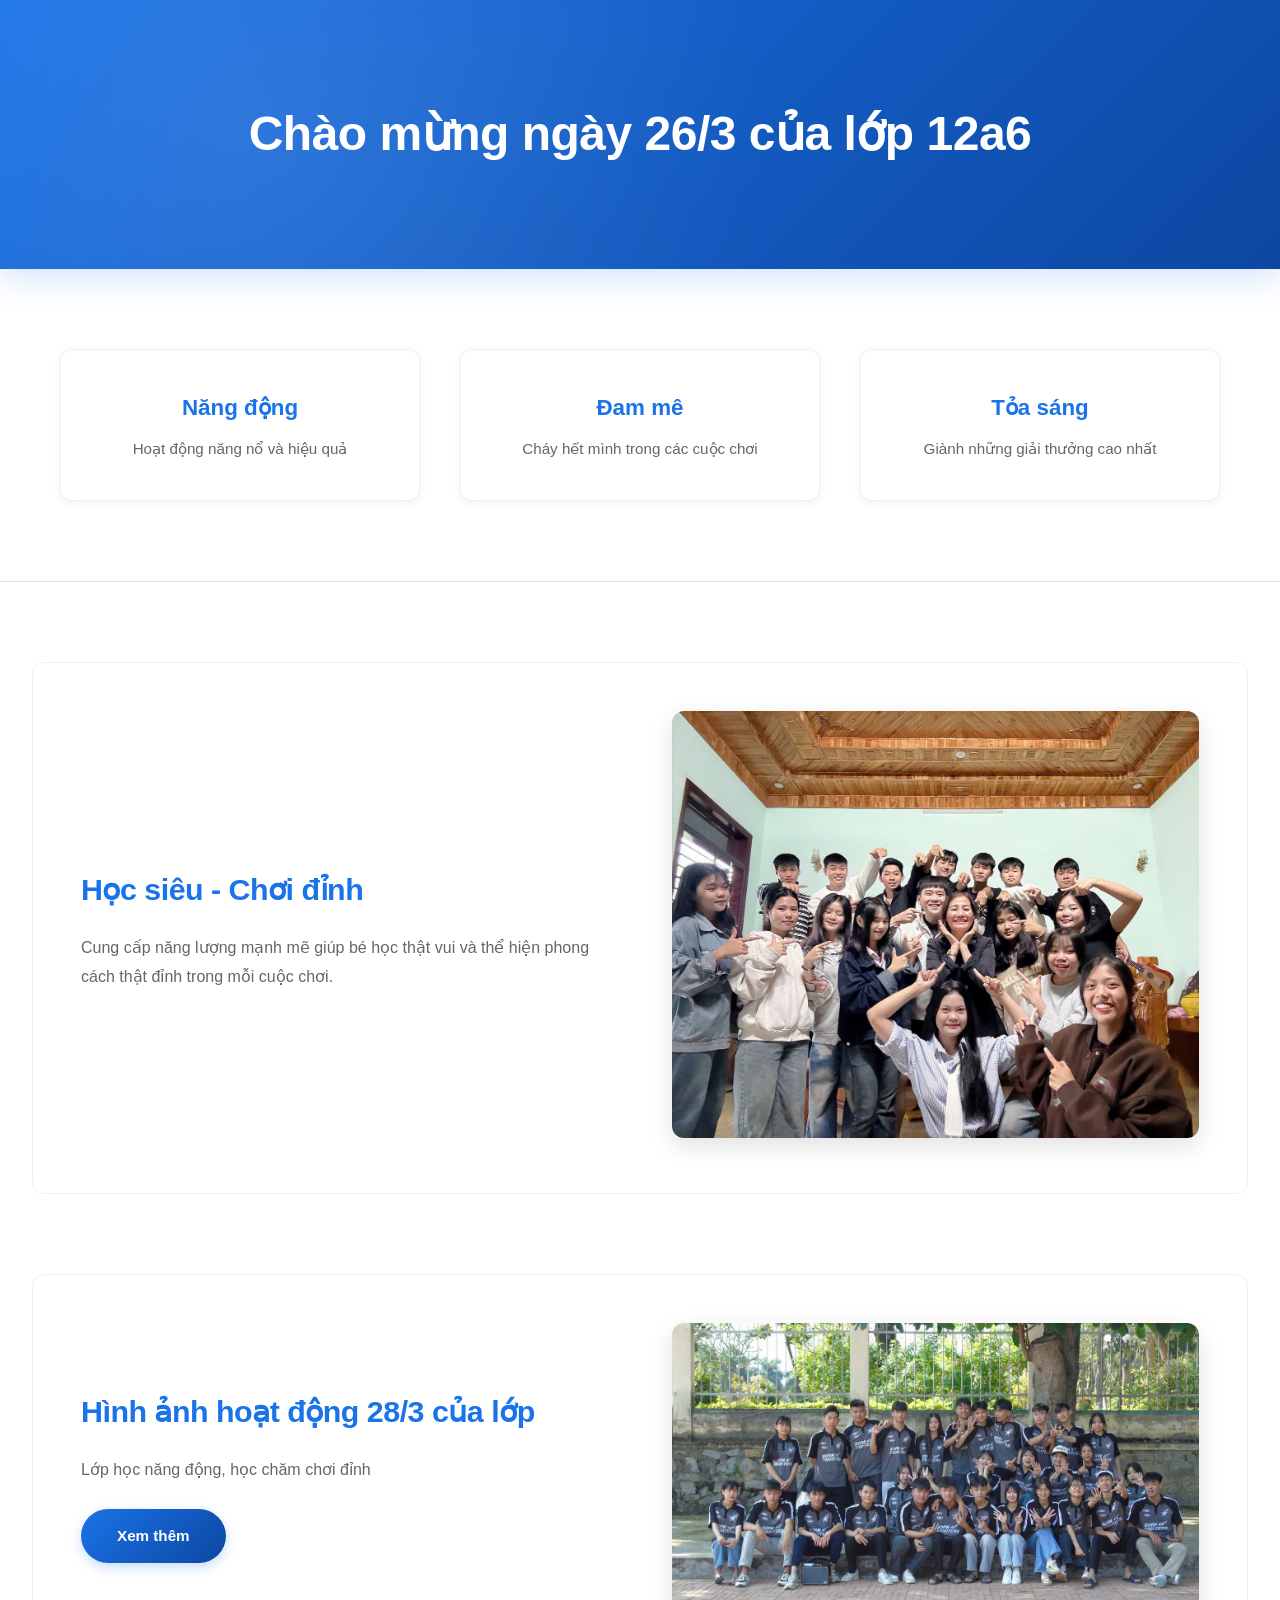
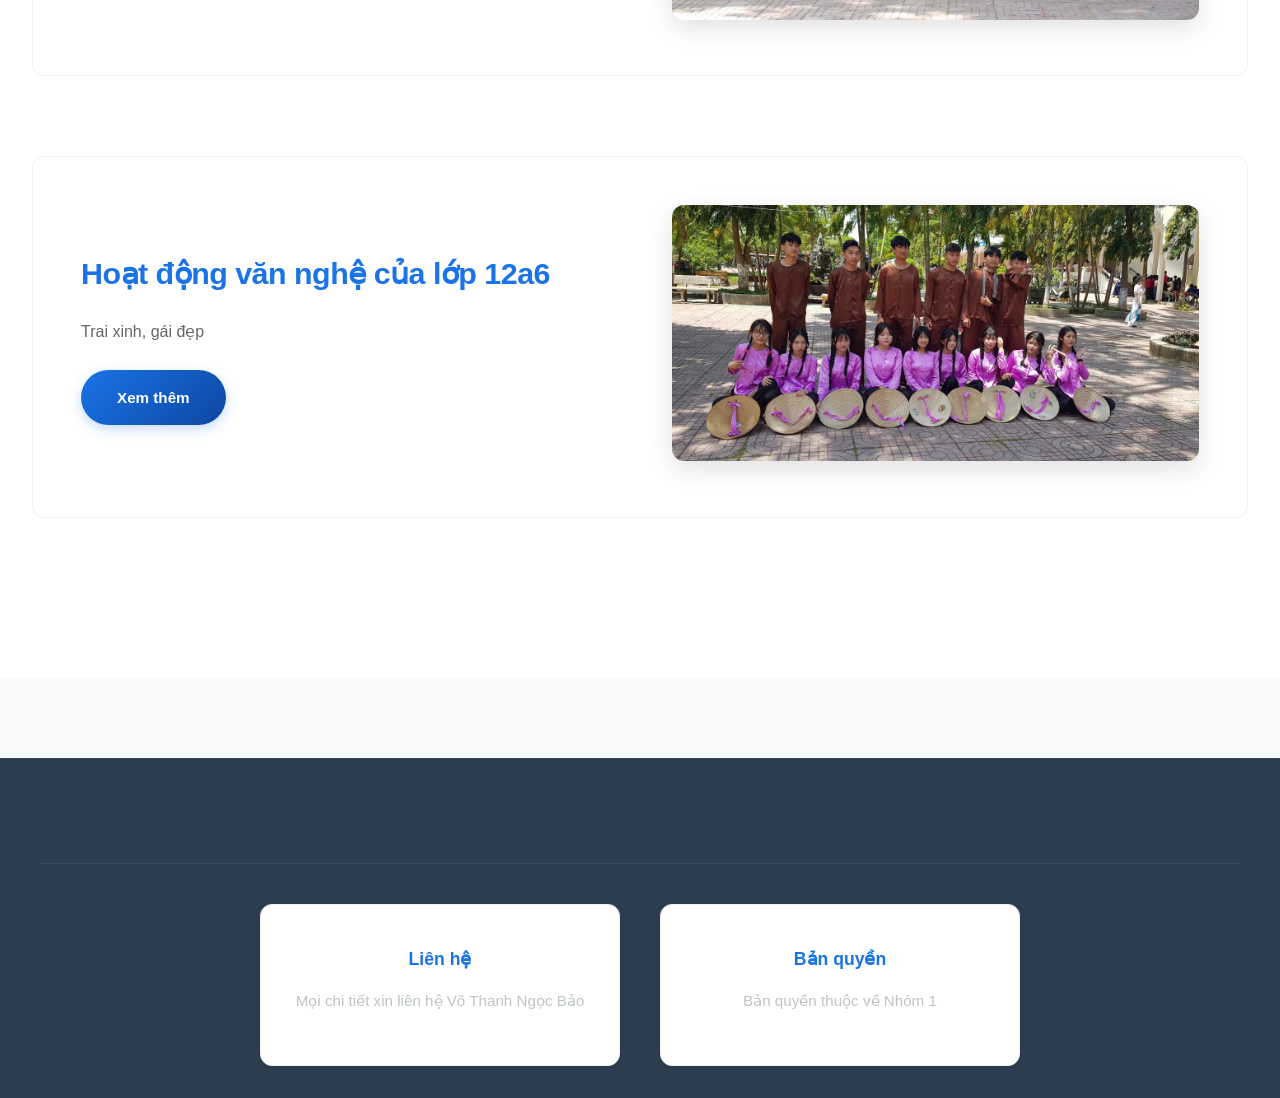
<file: index.html>
<!DOCTYPE html>
<html lang="vi">
	<head>
		<meta charset="utf-8">
		<meta name="viewport" content="width=device-width, initial-scale=1.0">
		<title>Trang chủ - Lớp 12a6</title>
		<link href="styles.css" rel="stylesheet" type="text/css">
	</head>

	<body>
		<div class="banner">
			<div class="banner-content">
				<h1>Chào mừng ngày 26/3 của lớp 12a6</h1>
			</div>
		</div>

		<div class="slogan">
			<div class="row">
				<div class="block_3">
					<h3>Năng động</h3>
					<p class="text-content">Hoạt động năng nổ và hiệu quả</p>
				</div>
				<div class="block_3">
					<h3>Đam mê</h3>
					<p class="text-content">Cháy hết mình trong các cuộc chơi</p>
				</div>
				<div class="block_3">
					<h3>Tỏa sáng</h3>
					<p class="text-content">Giành những giải thưởng cao nhất</p>
				</div>
			</div>
		</div>
		
		<div class="content">
			<div class="content-item">
				<div class="content-text">
					<h3>Học siêu - Chơi đỉnh</h3>
					<p>Cung cấp năng lượng mạnh mẽ giúp bé học thật vui và thể hiện phong cách thật đỉnh trong mỗi cuộc chơi.</p>
				</div>
				<div class="content-image">
					<img src="anh9.jpg" alt="Học siêu - Chơi đỉnh">
				</div>
			</div>

			<div class="content-item reverse">
				<div class="content-image">
					<img src="anh3.jpg" alt="Câu lạc bộ thể thao">
				</div>
				<div class="content-text">
					<h3>Hình ảnh hoạt động 28/3 của lớp</h3>
					<p>Lớp học năng động, học chăm chơi đỉnh</p>
					<a href="thethao.html" class="btn">Xem thêm</a>
				</div>
			</div>

			<div class="content-item">
				<div class="content-text">
					<h3>Hoạt động văn nghệ của lớp 12a6</h3>
					<p>Trai xinh, gái đẹp</p>
					<a href="nghethuat.html" class="btn">Xem thêm</a>
				</div>
				<div class="content-image">
					<img src="anh8.jpg" alt="Câu lạc bộ nghệ thuật">
				</div>
			</div>
		</div>

		<div class="footer">
			<div class="row">
				<div class="block_3">
					<h3>Liên hệ</h3> 
					<p>Mọi chi tiết xin liên hệ Võ Thanh Ngọc Bảo</p>
				</div>
				<div class="block_3">
					<h3>Bản quyền</h3> 
					<p>Bản quyền thuộc về Nhóm 1</p>
				</div>
			</div>
		</div>
	</body>
</html>
</file>
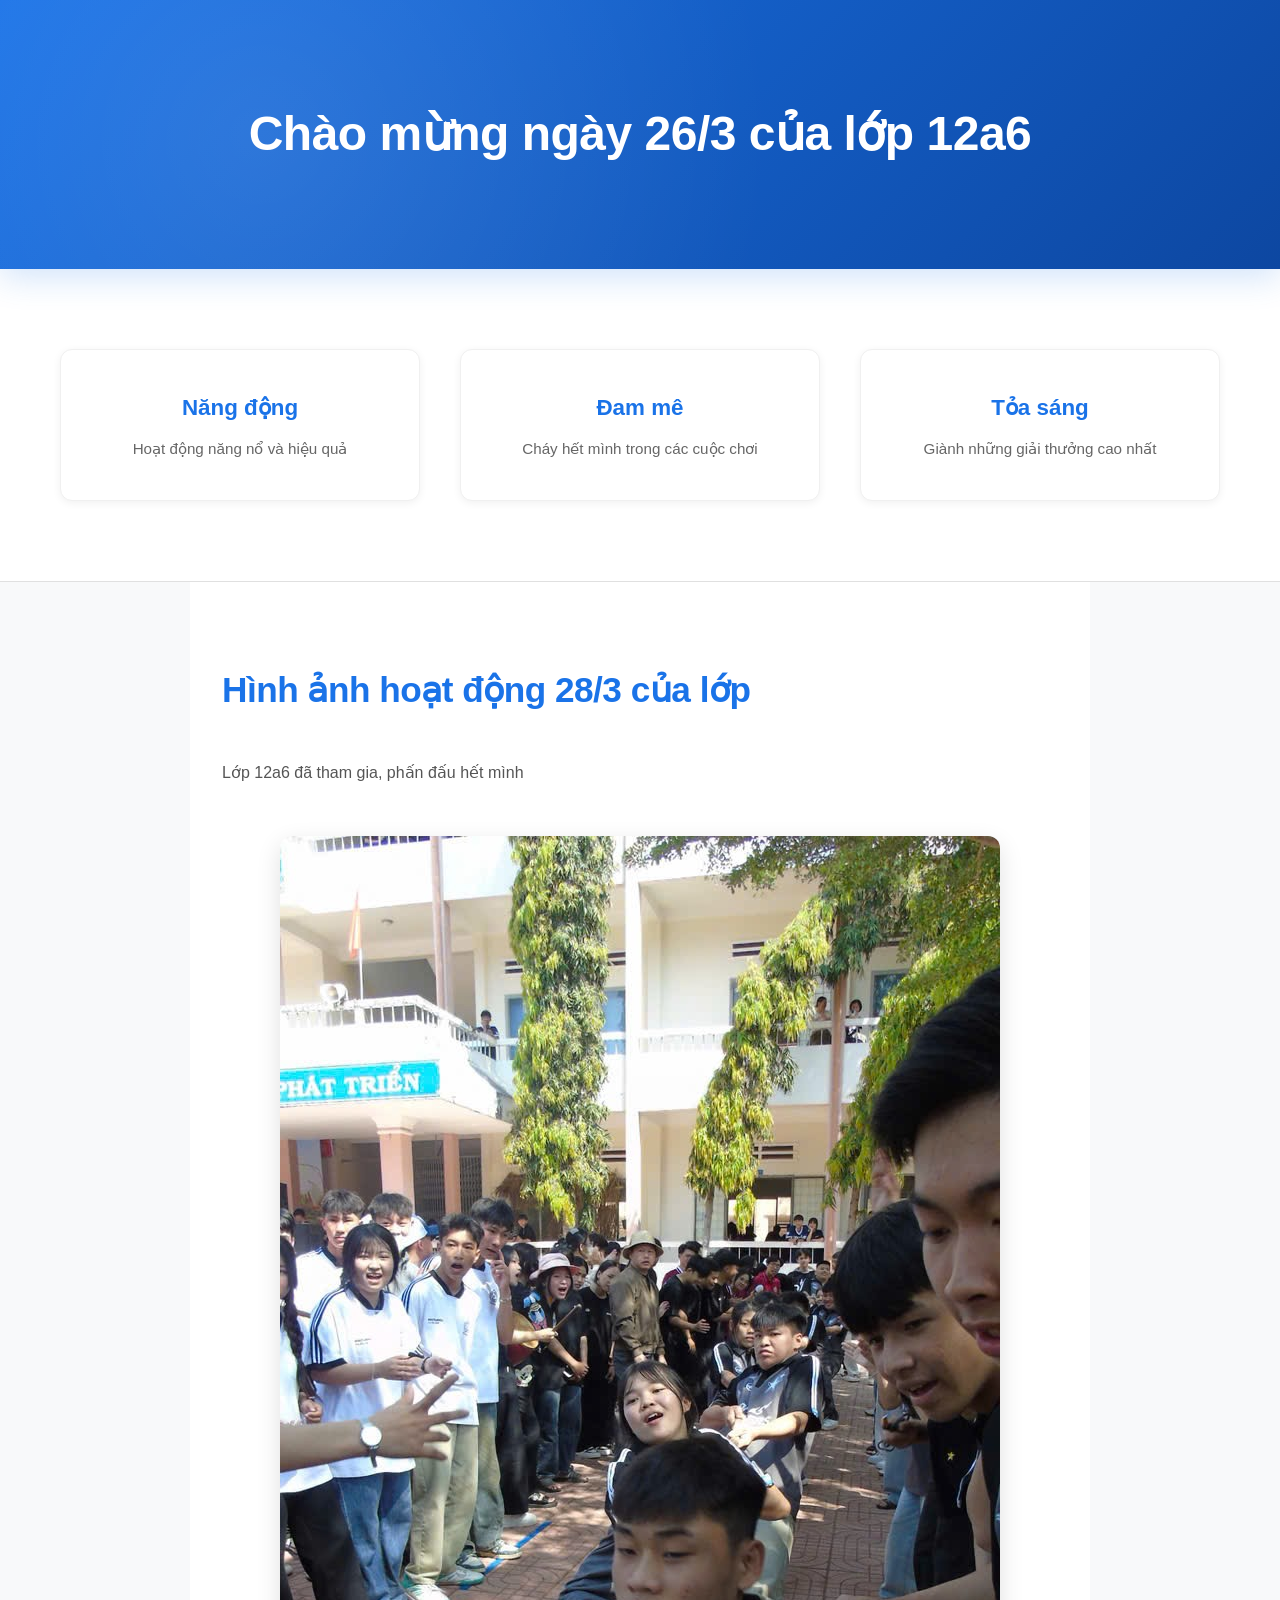
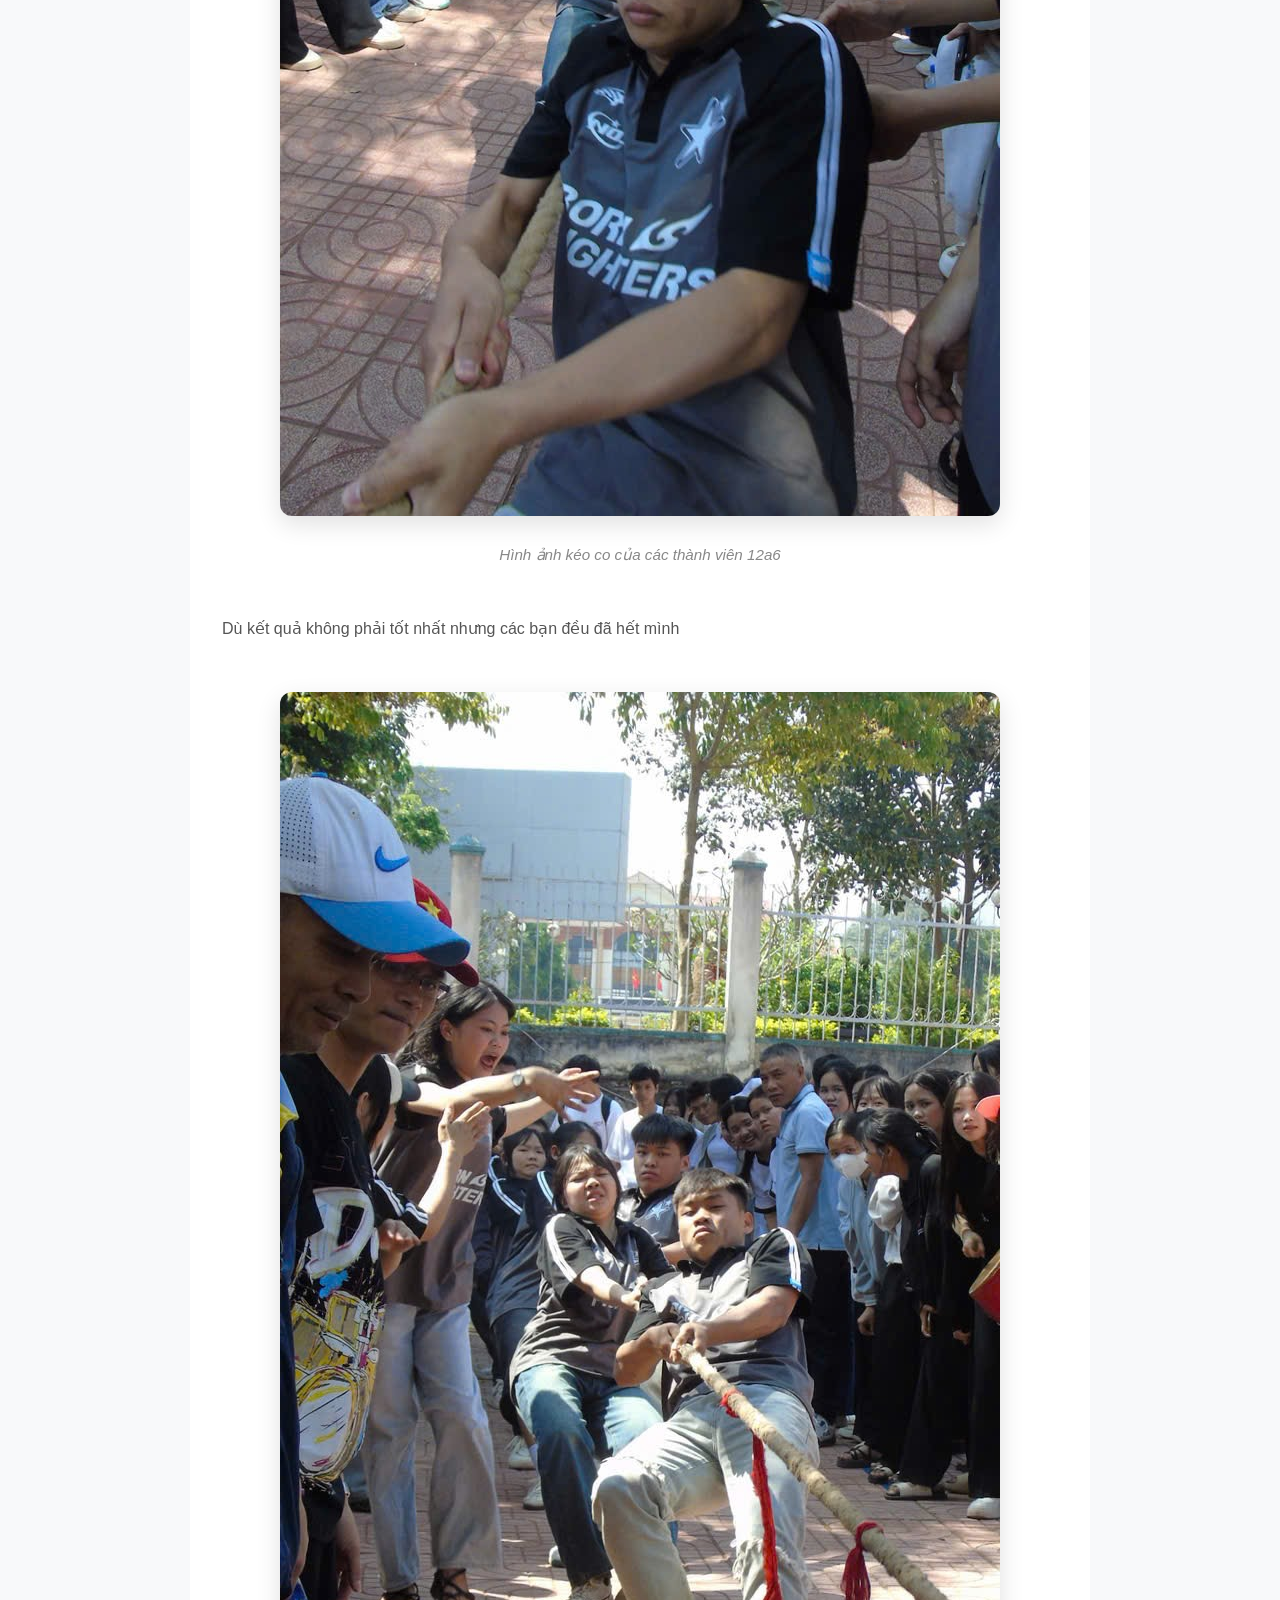
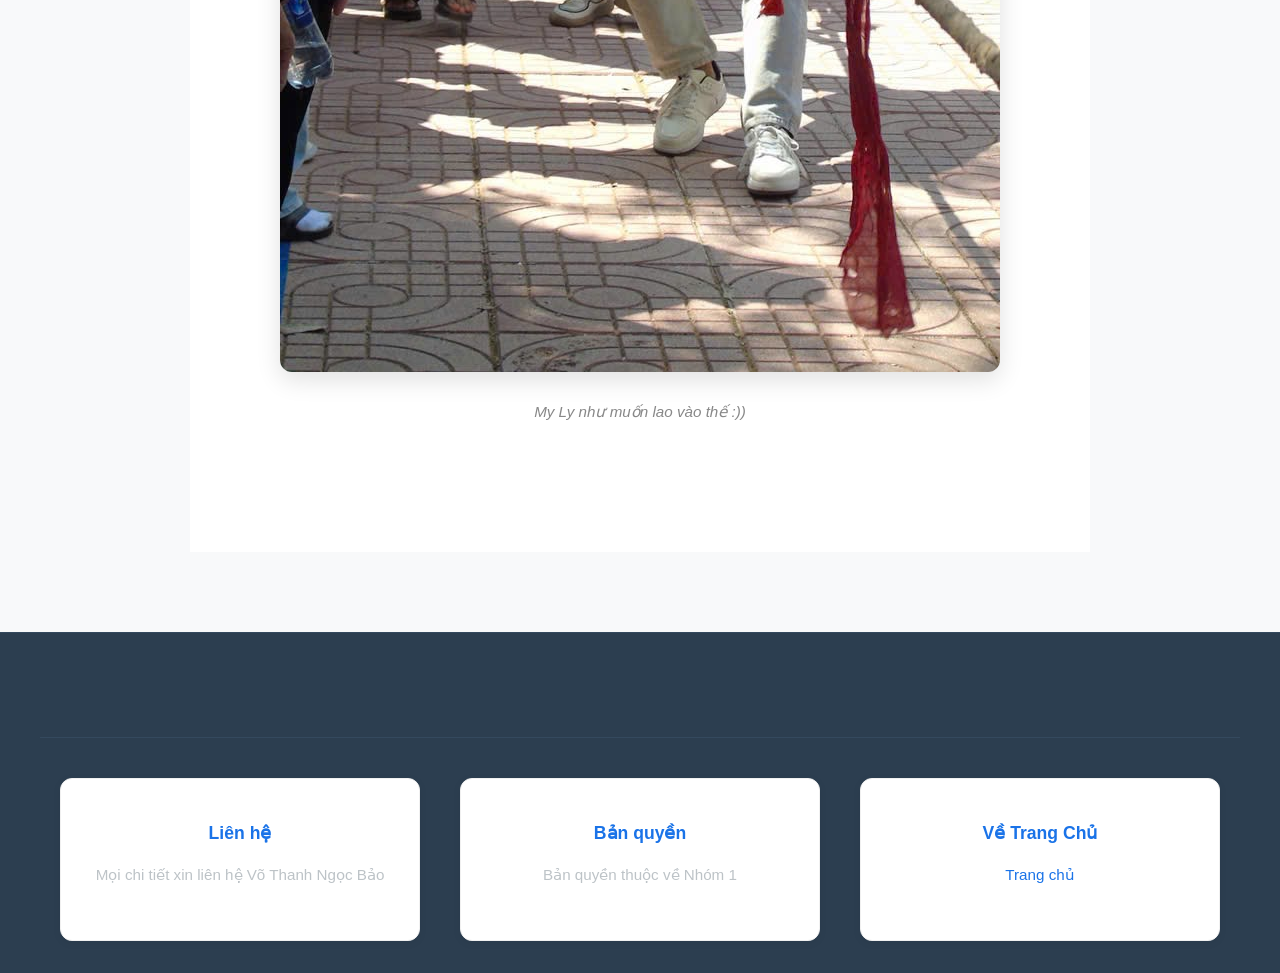
<file: thethao.html>
<!DOCTYPE html>
<html lang="vi">
	<head>
		<meta charset="utf-8">
		<meta name="viewport" content="width=device-width, initial-scale=1.0">
		<title>Thể thao - Lớp 12a6</title>
		<link href="styles.css" rel="stylesheet" type="text/css">
	</head>

	<body>
		<div class="banner">
			<div class="banner-content">
				<h2>Chào mừng ngày 26/3 của lớp 12a6</h2>
			</div>
		</div>

		<div class="slogan">
			<div class="row">
				<div class="block_3">
					<h3>Năng động</h3>
					<p class="text-content">Hoạt động năng nổ và hiệu quả</p>
				</div>
				<div class="block_3">
					<h3>Đam mê</h3>
					<p class="text-content">Cháy hết mình trong các cuộc chơi</p>
				</div>
				<div class="block_3">
					<h3>Tỏa sáng</h3>
					<p class="text-content">Giành những giải thưởng cao nhất</p>
				</div>
			</div>
		</div>
		
		<div class="main-content">
			<h2>Hình ảnh hoạt động 28/3 của lớp</h2>  



    		<p>Lớp 12a6 đã tham gia, phấn đấu hết mình</p>	

    		<figure>
    			<img src="anh7.jpg" alt="Hoạt động của các CLB thể thao"> 
    			<figcaption>Hình ảnh kéo co của các thành viên 12a6</figcaption>
    		</figure>

			<p>Dù kết quả không phải tốt nhất nhưng các bạn đều đã hết mình</p> 

			<figure>
    			<img src="anh5.jpg" alt="Hoạt động của các CLB thể thao"> 
    			<figcaption>My Ly như muốn lao vào thế :))</figcaption>
    		</figure>
		</div>
		
		
		<div class="footer">
			<div class="row">
				<div class="block_3">
					<h3>Liên hệ</h3> 
					<p>Mọi chi tiết xin liên hệ Võ Thanh Ngọc Bảo</p>
				</div>
				<div class="block_3">
					<h3>Bản quyền</h3> 
					<p>Bản quyền thuộc về Nhóm 1</p>
				</div>
                                 <div class="block_3">
					<h3>Về Trang Chủ</h3> 
					<p>
						<a href="index.html">Trang chủ</a>
					</p>
				</div>
	
			</div>
		</div>
	</body>
</html>
</file>
<file: styles.css>
/* Reset & Base Styles */
* {
	margin: 0;
	padding: 0;
	box-sizing: border-box;
}

body {
	font-family: -apple-system, BlinkMacSystemFont, 'Segoe UI', 'Roboto', 'Oxygen', 'Ubuntu', 'Cantarell', sans-serif;
	line-height: 1.6;
	color: #2c3e50;
	background-color: #f8f9fa;
}

/* Banner */
.banner {
	background: linear-gradient(135deg, #1a73e8 0%, #0d47a1 100%);
	padding: 6rem 2rem;
	text-align: center;
	color: white;
	position: relative;
	overflow: hidden;
	box-shadow: 0 8px 32px rgba(26, 115, 232, 0.2);
}

.banner::before {
	content: '';
	position: absolute;
	top: 0;
	left: 0;
	right: 0;
	bottom: 0;
	background: radial-gradient(circle at 20% 50%, rgba(255, 255, 255, 0.1) 0%, transparent 50%);
	z-index: 0;
}

.banner-content {
	position: relative;
	z-index: 1;
}

.banner h1,
.banner h2 {
	font-size: clamp(1.8rem, 5vw, 3rem);
	font-weight: 600;
	text-shadow: none;
	margin: 0;
	letter-spacing: -0.5px;
}

/* Slogan Section */
.slogan {
	background: white;
	padding: 5rem 2rem;
	text-align: center;
	border-bottom: 1px solid #e0e0e0;
}

.slogan h3 {
	color: #1a73e8;
	font-size: 1.4rem;
	margin-bottom: 0.75rem;
	font-weight: 600;
}

.slogan .text-content {
	color: #666;
	font-size: 0.95rem;
	line-height: 1.5;
}

/* Row & Blocks */
.row {
	display: flex;
	flex-wrap: wrap;
	justify-content: center;
	gap: 2.5rem;
	max-width: 1200px;
	margin: 0 auto;
}

.block_3 {
	flex: 1 1 auto;
	min-width: 280px;
	max-width: 360px;
	padding: 2.5rem 2rem;
	background: white;
	border-radius: 12px;
	border: 1px solid #f0f0f0;
	box-shadow: 0 2px 8px rgba(0, 0, 0, 0.06);
	transition: all 0.3s cubic-bezier(0.4, 0, 0.2, 1);
}

.block_3:hover {
	transform: translateY(-8px);
	box-shadow: 0 12px 24px rgba(0, 0, 0, 0.12);
	border-color: #1a73e8;
}

.block_3 a {
	text-decoration: none;
	color: #1a73e8;
	font-weight: 500;
	transition: color 0.3s ease;
}

.block_3 a:hover {
	color: #0d47a1;
	text-decoration: underline;
}

/* Content Section */
.content {
	background-color: white;
	padding: 5rem 2rem;
}

.main-content {
	max-width: 900px;
	margin: 0 auto;
	padding: 5rem 2rem;
	background: white;
}

.main-content h2 {
	color: #1a73e8;
	margin-bottom: 2.5rem;
	font-size: 2.2rem;
	font-weight: 600;
	letter-spacing: -0.5px;
}

.main-content p {
	margin-bottom: 2rem;
	line-height: 1.8;
	color: #555;
	font-size: 1rem;
}

/* Content Items */
.content-item {
	display: grid;
	grid-template-columns: 1fr 1fr;
	gap: 4rem;
	align-items: center;
	margin-bottom: 5rem;
	padding: 3rem;
	border-radius: 12px;
	background: white;
	border: 1px solid #f0f0f0;
	transition: all 0.3s ease;
}

.content-item:hover {
	border-color: #1a73e8;
	box-shadow: 0 8px 24px rgba(26, 115, 232, 0.12);
}

.content-item.reverse {
	direction: rtl;
}

.content-item.reverse > * {
	direction: ltr;
}

.content-text h3 {
	color: #1a73e8;
	font-size: 1.9rem;
	margin-bottom: 1.25rem;
	font-weight: 600;
	letter-spacing: -0.5px;
}

.content-text p {
	color: #666;
	font-size: 1rem;
	line-height: 1.8;
}

.content-image img {
	width: 100%;
	height: auto;
	border-radius: 12px;
	box-shadow: 0 8px 24px rgba(0, 0, 0, 0.12);
	transition: transform 0.3s cubic-bezier(0.4, 0, 0.2, 1);
}

.content-image img:hover {
	transform: scale(1.03);
}

/* Activity Lists */
.activity-list {
	list-style: none;
	padding: 0;
	margin: 2.5rem 0;
	display: flex;
	flex-wrap: wrap;
	gap: 1.25rem;
	justify-content: center;
}

.activity-list li {
	background: linear-gradient(135deg, #1a73e8 0%, #0d47a1 100%);
	color: white;
	padding: 1rem 2.25rem;
	border-radius: 50px;
	font-size: 1rem;
	font-weight: 500;
	transition: all 0.3s cubic-bezier(0.4, 0, 0.2, 1);
	box-shadow: 0 4px 12px rgba(26, 115, 232, 0.25);
}

.activity-list li:hover {
	transform: translateY(-4px);
	box-shadow: 0 8px 24px rgba(26, 115, 232, 0.35);
}

.activity-list li a {
	color: white;
	text-decoration: none;
	transition: color 0.3s ease;
}

.activity-list li a:hover {
	color: #bbdefb;
}

/* Figures */
figure {
	margin: 3rem 0;
	text-align: center;
}

figure img {
	max-width: 100%;
	height: auto;
	border-radius: 12px;
	box-shadow: 0 8px 24px rgba(0, 0, 0, 0.12);
	transition: transform 0.3s ease;
}

figure img:hover {
	transform: scale(1.02);
}

figcaption {
	margin-top: 1.25rem;
	font-style: italic;
	color: #888;
	font-size: 0.95rem;
}

/* Video Container */
.video-container {
	position: relative;
	width: 100%;
	padding-bottom: 56.25%;
	height: 0;
	overflow: hidden;
	margin: 3rem 0;
	border-radius: 12px;
	box-shadow: 0 8px 24px rgba(0, 0, 0, 0.12);
}

.video-container iframe {
	position: absolute;
	top: 0;
	left: 0;
	width: 100%;
	height: 100%;
	border: none;
	border-radius: 12px;
}

/* Footer */
.footer {
	background-color: #2c3e50;
	color: white;
	padding: 4rem 2rem 2rem;
	text-align: center;
	margin-top: 5rem;
	border-top: 1px solid #34495e;
}

.footer h3 {
	color: #1a73e8;
	margin-bottom: 1rem;
	font-weight: 600;
	font-size: 1.1rem;
}

.footer p {
	margin-bottom: 0.75rem;
	font-size: 0.95rem;
	color: #bdc3c7;
	line-height: 1.6;
}

.footer a {
	color: #1a73e8;
	text-decoration: none;
	transition: all 0.3s ease;
	font-weight: 500;
}

.footer a:hover {
	color: #bbdefb;
	text-decoration: underline;
}

.footer .row {
	border-top: 1px solid #34495e;
	padding-top: 2.5rem;
	margin-top: 2.5rem;
}

/* Button Styles */
.btn {
	display: inline-block;
	padding: 0.95rem 2.25rem;
	margin-top: 1.5rem;
	background: linear-gradient(135deg, #1a73e8 0%, #0d47a1 100%);
	color: white !important;
	border-radius: 50px;
	font-weight: 600;
	font-size: 0.95rem;
	transition: all 0.3s cubic-bezier(0.4, 0, 0.2, 1);
	box-shadow: 0 4px 12px rgba(26, 115, 232, 0.25);
	border: none;
	cursor: pointer;
}

.btn:hover {
	transform: translateY(-4px);
	box-shadow: 0 8px 24px rgba(26, 115, 232, 0.35);
	text-decoration: none;
}

.btn:active {
	transform: translateY(-2px);
}

/* Links */
a {
	text-decoration: none;
	transition: color 0.3s ease;
}

a:hover {
	color: #1a73e8;
}

/* Responsive Design */
@media (max-width: 768px) {
	.banner {
		padding: 3.5rem 1.5rem;
	}

	.banner h1,
	.banner h2 {
		font-size: 1.5rem;
	}

	.slogan {
		padding: 3rem 1.5rem;
	}

	.content {
		padding: 3rem 1.5rem;
	}

	.main-content {
		padding: 3rem 1.5rem;
	}

	.main-content h2 {
		font-size: 1.6rem;
		margin-bottom: 1.5rem;
	}

	.content-item {
		grid-template-columns: 1fr;
		gap: 2rem;
		margin-bottom: 3rem;
		padding: 2rem;
	}

	.block_3 {
		min-width: 100%;
		max-width: 100%;
	}

	.activity-list {
		flex-direction: column;
		align-items: stretch;
	}

	.activity-list li {
		text-align: center;
	}

	.row {
		gap: 1.5rem;
	}

	figure {
		margin: 2rem 0;
	}

	.video-container {
		margin: 2rem 0;
	}

	.footer {
		padding: 3rem 1.5rem 1.5rem;
	}

	.content-text h3 {
		font-size: 1.4rem;
	}
}

@media (max-width: 480px) {
	.banner {
		padding: 2rem 1rem;
	}

	.banner h1,
	.banner h2 {
		font-size: 1.3rem;
	}

	.main-content h2 {
		font-size: 1.4rem;
	}

	.content-text h3 {
		font-size: 1.2rem;
	}

	.block_3 {
		padding: 1.5rem 1rem;
	}

	.content-item {
		padding: 1.5rem;
		gap: 1rem;
	}

	.activity-list li {
		padding: 0.8rem 1.5rem;
		font-size: 0.9rem;
	}

	.btn {
		padding: 0.8rem 1.75rem;
		font-size: 0.9rem;
	}
}
</file>
